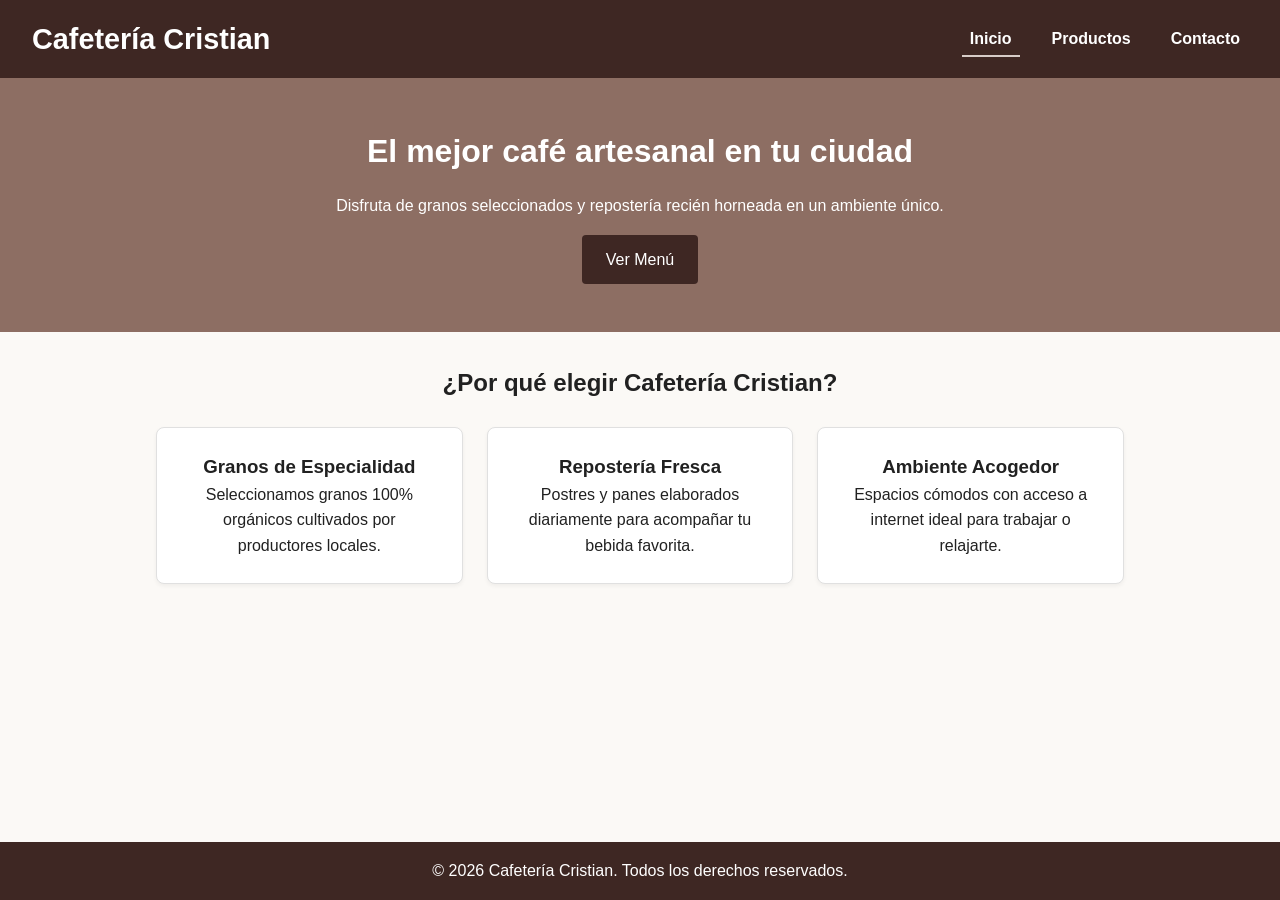
<file: index.html>
<!DOCTYPE html>
<html lang="es">
<head>
  <meta charset="UTF-8">
  <meta name="viewport" content="width=device-width, initial-scale=1.0">
  <title>Cafetería Cristian - Inicio</title>
  <link rel="stylesheet" href="css/styles.css">
</head>
<body>

  <!-- Encabezado con navegación principal -->
  <header class="header-principal">
    <div class="logo">
      <h1>Cafetería Cristian</h1>
    </div>
    <nav class="nav-principal">
      <ul>
        <li><a href="index.html" class="activo">Inicio</a></li>
        <li><a href="productos.html">Productos</a></li>
        <li><a href="contacto.html">Contacto</a></li>
      </ul>
    </nav>
  </header>

  <!-- Contenido principal -->
  <main>
    <section class="hero">
      <h2>El mejor café artesanal en tu ciudad</h2>
      <p>Disfruta de granos seleccionados y repostería recién horneada en un ambiente único.</p>
      <a href="productos.html" class="btn">Ver Menú</a>
    </section>

    <section class="caracteristicas">
      <h2>¿Por qué elegir Cafetería Cristian?</h2>
      <div class="grid-caracteristicas">
        <article class="tarjeta-info">
          <h3>Granos de Especialidad</h3>
          <p>Seleccionamos granos 100% orgánicos cultivados por productores locales.</p>
        </article>
        <article class="tarjeta-info">
          <h3>Repostería Fresca</h3>
          <p>Postres y panes elaborados diariamente para acompañar tu bebida favorita.</p>
        </article>
        <article class="tarjeta-info">
          <h3>Ambiente Acogedor</h3>
          <p>Espacios cómodos con acceso a internet ideal para trabajar o relajarte.</p>
        </article>
      </div>
    </section>
  </main>

  <!-- Pie de página -->
  <footer class="footer-principal">
    <p>&copy; 2026 Cafetería Cristian. Todos los derechos reservados.</p>
  </footer>

</body>
</html>
</file>
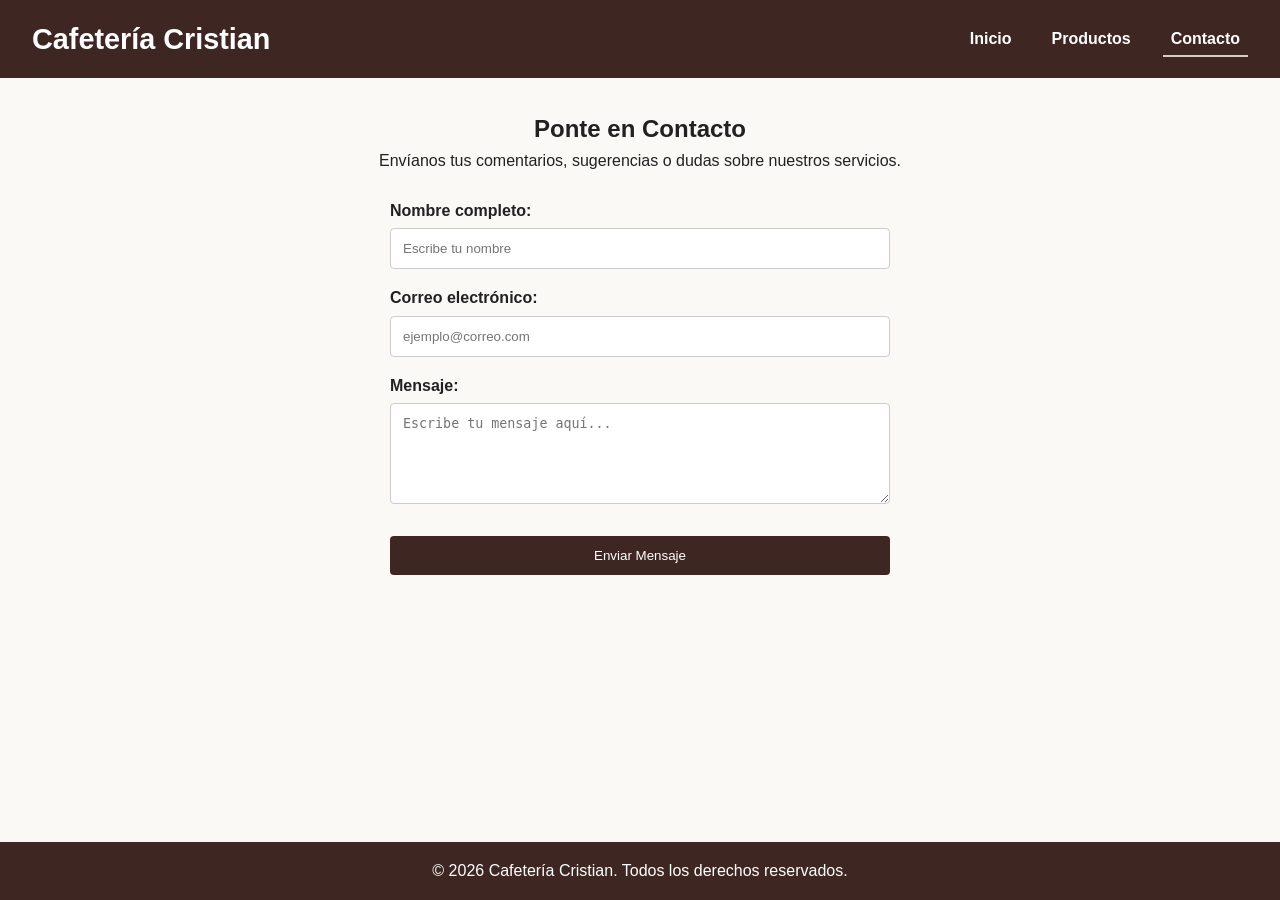
<file: contacto.html>
<!DOCTYPE html>
<html lang="es">
<head>
  <meta charset="UTF-8">
  <meta name="viewport" content="width=device-width, initial-scale=1.0">
  <title>Cafetería Cristian - Contacto</title>
  <link rel="stylesheet" href="css/styles.css">
</head>
<body>

  <header class="header-principal">
    <div class="logo">
      <h1>Cafetería Cristian</h1>
    </div>
    <nav class="nav-principal">
      <ul>
        <li><a href="index.html">Inicio</a></li>
        <li><a href="productos.html">Productos</a></li>
        <li><a href="contacto.html" class="activo">Contacto</a></li>
      </ul>
    </nav>
  </header>

  <main>
    <section class="seccion-contacto">
      <h2>Ponte en Contacto</h2>
      <p>Envíanos tus comentarios, sugerencias o dudas sobre nuestros servicios.</p>

      <form action="#" method="post" class="form-contacto">
        <div class="campo-form">
          <label for="nombre">Nombre completo:</label>
          <input type="text" id="nombre" name="nombre" required placeholder="Escribe tu nombre">
        </div>

        <div class="campo-form">
          <label for="correo">Correo electrónico:</label>
          <input type="email" id="correo" name="correo" required placeholder="ejemplo@correo.com">
        </div>

        <div class="campo-form">
          <label for="mensaje">Mensaje:</label>
          <textarea id="mensaje" name="mensaje" rows="5" required placeholder="Escribe tu mensaje aquí..."></textarea>
        </div>

        <button type="submit" class="btn">Enviar Mensaje</button>
      </form>
    </section>
  </main>

  <footer class="footer-principal">
    <p>&copy; 2026 Cafetería Cristian. Todos los derechos reservados.</p>
  </footer>

</body>
</html>
</file>
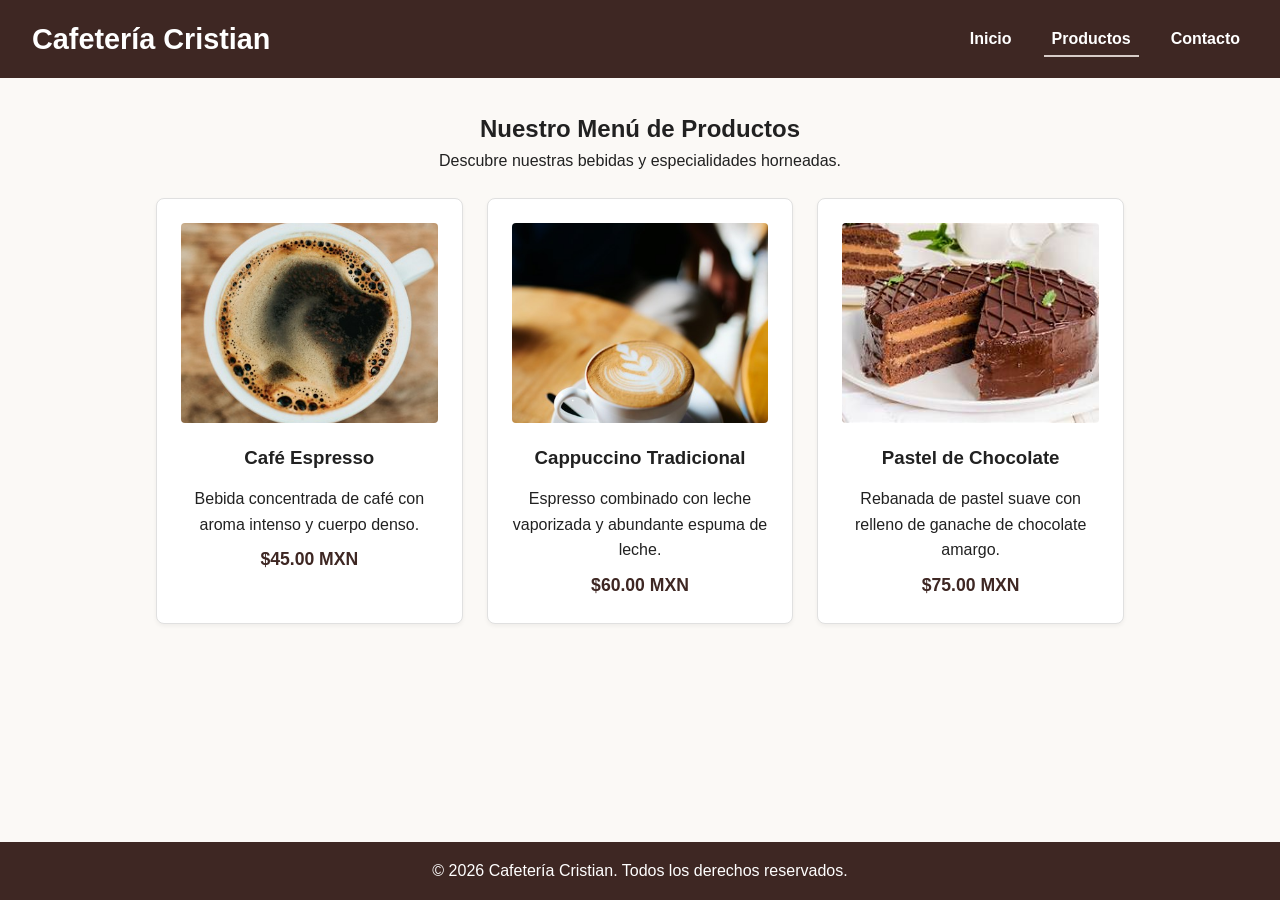
<file: productos.html>
<!DOCTYPE html>
<html lang="es">
<head>
  <meta charset="UTF-8">
  <meta name="viewport" content="width=device-width, initial-scale=1.0">
  <title>Cafetería Cristian - Productos</title>
  <link rel="stylesheet" href="css/styles.css">
</head>
<body>

  <header class="header-principal">
    <div class="logo">
      <h1>Cafetería Cristian</h1>
    </div>
    <nav class="nav-principal">
      <ul>
        <li><a href="index.html">Inicio</a></li>
        <li><a href="productos.html" class="activo">Productos</a></li>
        <li><a href="contacto.html">Contacto</a></li>
      </ul>
    </nav>
  </header>

  <main>
    <section class="seccion-productos">
      <h2>Nuestro Menú de Productos</h2>
      <p class="subtitulo">Descubre nuestras bebidas y especialidades horneadas.</p>

      <div class="grid-productos">
        <article class="producto-card">
          <img src="img/expresso.jpg" alt="Taza de café espresso caliente con espuma">
          <h3>Café Espresso</h3>
          <p>Bebida concentrada de café con aroma intenso y cuerpo denso.</p>
          <span class="precio">$45.00 MXN</span>
        </article>

        <article class="producto-card">
          <img src="img/cafe.jpg" alt="Taza de cappuccino con arte latte en la espuma">
          <h3>Cappuccino Tradicional</h3>
          <p>Espresso combinado con leche vaporizada y abundante espuma de leche.</p>
          <span class="precio">$60.00 MXN</span>
        </article>

        <article class="producto-card">
          <img src="img/pastel.jpg"alt="Rebanada de pastel de chocolate en un plato decorado">
          <h3>Pastel de Chocolate</h3>
          <p>Rebanada de pastel suave con relleno de ganache de chocolate amargo.</p>
          <span class="precio">$75.00 MXN</span>
        </article>
      </div>
    </section>
  </main>

  <footer class="footer-principal">
    <p>&copy; 2026 Cafetería Cristian. Todos los derechos reservados.</p>
  </footer>

</body>
</html>
</file>
<file: css/styles.css>
/* Variables de color para asegurar contraste elegible */
:root {
  --color-principal: #3e2723;
  --color-secundario: #d7ccc8;
  --color-acento: #8d6e63;
  --color-fondo: #fbf9f6;
  --color-texto: #212121;
  --color-blanco: #ffffff;
}

* {
  box-sizing: border-box;
  margin: 0;
  padding: 0;
}

body {
  font-family: Arial, sans-serif;
  background-color: var(--color-fondo);
  color: var(--color-texto);
  line-height: 1.6;
  display: flex;
  flex-direction: column;
  min-height: 100vh;
}

main {
  flex: 1;
}

/* Header y Navegación (Flexbox) */
.header-principal {
  background-color: var(--color-principal);
  color: var(--color-blanco);
  display: flex;
  flex-direction: column;
  align-items: center;
  padding: 1rem 2rem;
}

.logo h1 {
  font-size: 1.8rem;
  margin-bottom: 0.5rem;
}

.nav-principal ul {
  list-style: none;
  display: flex;
  gap: 1.5rem;
}

.nav-principal a {
  color: var(--color-blanco);
  text-decoration: none;
  font-weight: bold;
  padding: 0.5rem;
}

.nav-principal a:hover,
.nav-principal a.activo {
  border-bottom: 2px solid var(--color-secundario);
}

/* Banner Hero */
.hero {
  background-color: var(--color-acento);
  color: var(--color-blanco);
  text-align: center;
  padding: 3rem 1rem;
}

.hero h2 {
  font-size: 2rem;
  margin-bottom: 1rem;
}

/* Botones */
.btn {
  display: inline-block;
  background-color: var(--color-principal);
  color: var(--color-blanco);
  padding: 0.75rem 1.5rem;
  text-decoration: none;
  border-radius: 4px;
  border: none;
  cursor: pointer;
  margin-top: 1rem;
}

.btn:hover {
  background-color: #261714;
}

/* Secciones e Grid Layout */
.caracteristicas, .seccion-productos, .seccion-contacto {
  max-width: 1000px;
  margin: 2rem auto;
  padding: 0 1rem;
  text-align: center;
}

.grid-caracteristicas, .grid-productos {
  display: grid;
  grid-template-columns: 1fr;
  gap: 1.5rem;
  margin-top: 1.5rem;
}

.tarjeta-info, .producto-card {
  background-color: var(--color-blanco);
  border: 1px solid #e0e0e0;
  border-radius: 8px;
  padding: 1.5rem;
  box-shadow: 0 2px 4px rgba(0,0,0,0.05);
}

.producto-card img {
  width: 100%;
  height: 200px;
  object-fit: cover;
  border-radius: 4px;
}

.producto-card h3 {
  margin: 0.8rem 0;
}

.precio {
  display: block;
  font-weight: bold;
  color: var(--color-principal);
  margin-top: 0.5rem;
  font-size: 1.1rem;
}

/* Formularios */
.form-contacto {
  display: flex;
  flex-direction: column;
  gap: 1rem;
  max-width: 500px;
  margin: 1.5rem auto 0 auto;
  text-align: left;
}

.campo-form {
  display: flex;
  flex-direction: column;
}

.campo-form label {
  font-weight: bold;
  margin-bottom: 0.3rem;
}

.campo-form input, .campo-form textarea {
  padding: 0.75rem;
  border: 1px solid #ccc;
  border-radius: 4px;
}

/* Footer */
.footer-principal {
  background-color: var(--color-principal);
  color: var(--color-blanco);
  text-align: center;
  padding: 1rem;
  margin-top: 2rem;
}

/* Responsividad - Breakpoint para Pantallas Grandes (Escritorio) */
@media (min-width: 768px) {
  .header-principal {
    flex-direction: row;
    justify-content: space-between;
  }

  .logo h1 {
    margin-bottom: 0;
  }

  .grid-caracteristicas, .grid-productos {
    grid-template-columns: repeat(3, 1fr);
  }
}
</file>
